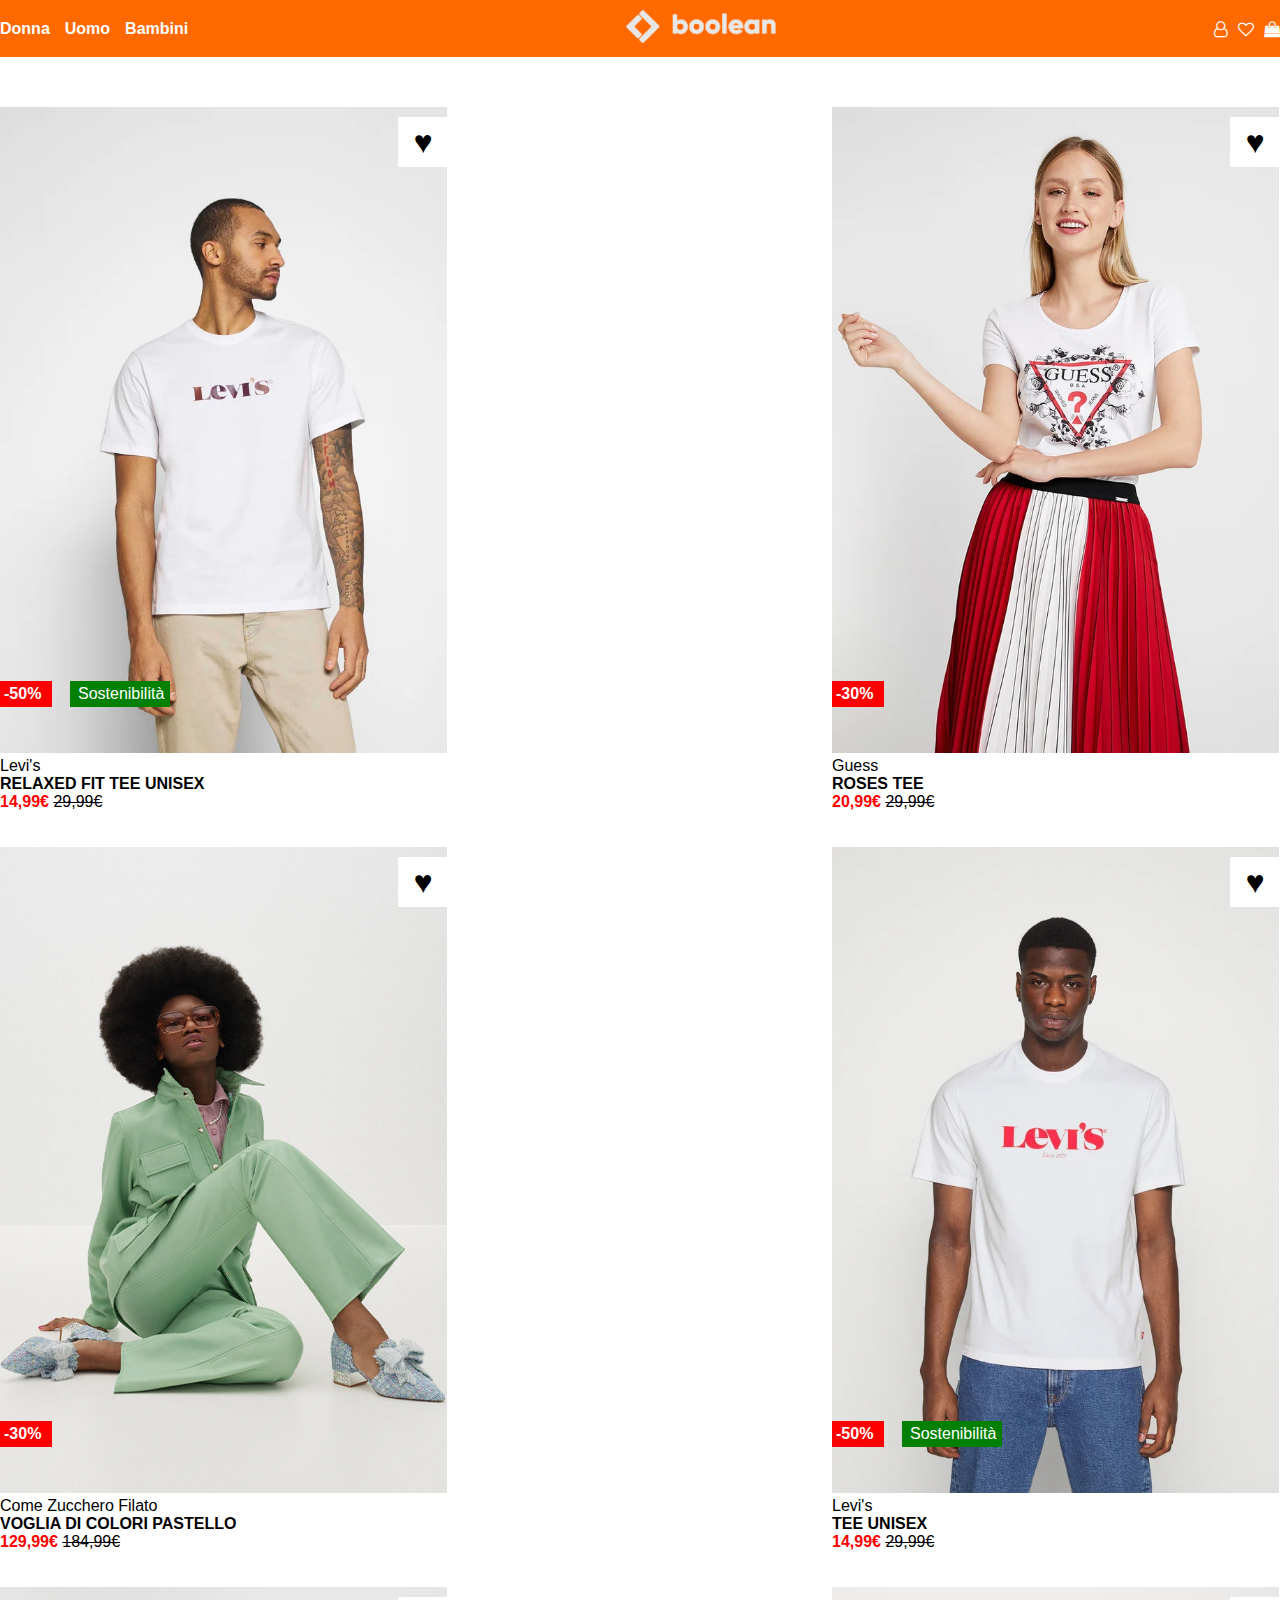
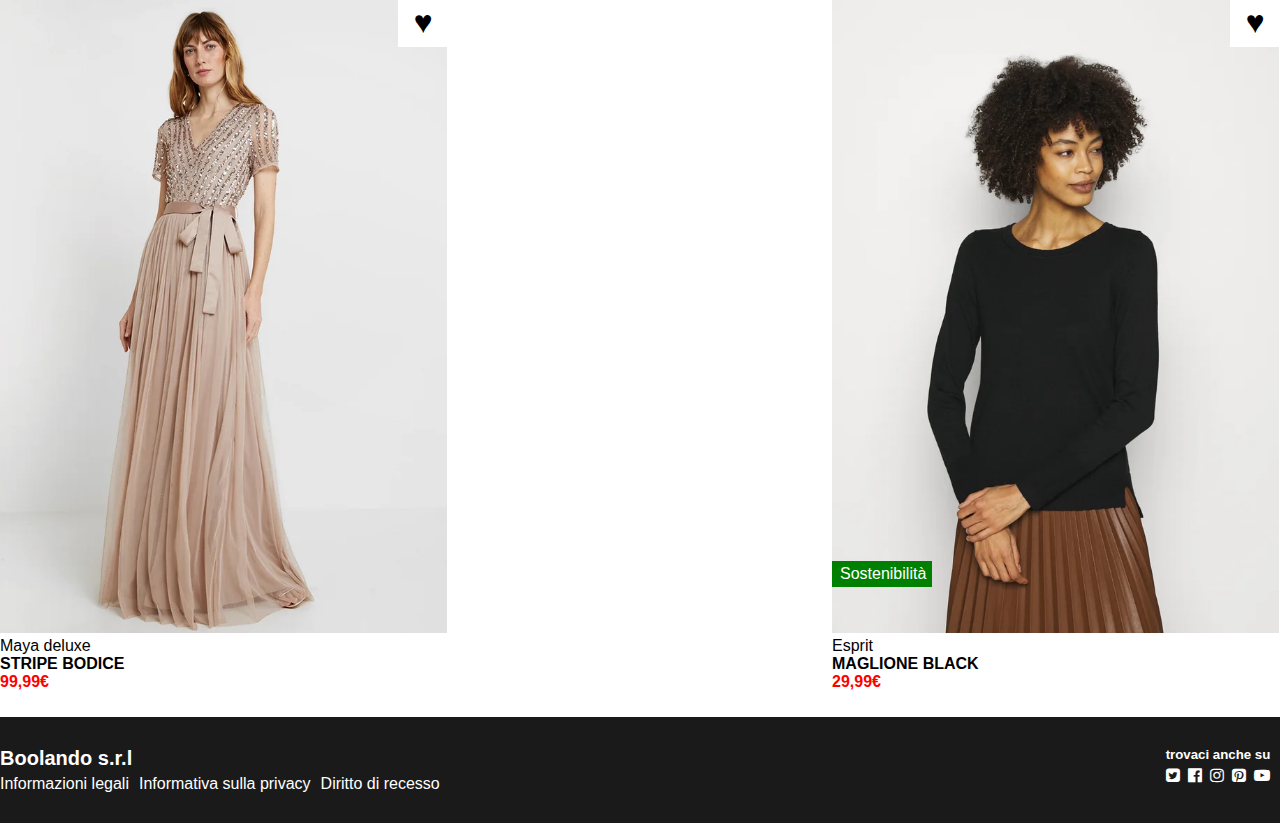
<file: index.html>
<!DOCTYPE html>
<html lang="en">
<head>
    <meta charset="UTF-8">
    <meta name="viewport" content="width=device-width, initial-scale=1.0">
    <title>Boolando</title>

    <link rel="stylesheet" href="css/style.css">

    <!--icone font awsome -->
    <link rel="stylesheet" href="https://cdnjs.cloudflare.com/ajax/libs/font-awesome/4.7.0/css/font-awesome.min.css">

</head>
<body>

    <nav>
        <div class="container">
            <div class="type">
                <a href="#">Donna</a>
                <a href="#">Uomo</a>
                <a href="#">Bambini</a>
            </div>
            <div class="logo">
                <img src="img/boolean-logo.png" alt="logoboolean">
            </div>
            <div class="user">
                <i class="fa fa-user-o" aria-hidden="true"></i>
                <i class="fa fa-heart-o" aria-hidden="true"></i>
                <i class="fa fa-shopping-bag" aria-hidden="true"></i>
            </div>
        </div>
    </nav>
    


    <main>

        <div class="container hero">

            <div class="card">
    
    
                <div  class="modello">

                    <div class="cambioimmagine">

                        <img src="img/1.webp" alt="">
                        <img src="/img/1b.webp" alt="">
                        
                    </div>

                    <div class="heart"><span>&#9829;</span></div>
                    <div class="sale">-50%</div>
                    <div class="green">Sostenibilità</div>
                    
                    <div class="label">
                        <div class="brend">Levi's</div>
                        <div class="dress">Relaxed fit tee unisex</div>
                        <div class="cost">14,99€ <del>29,99€</del></div>
                    </div>
                </div>
    
            </div>
            <div class="card">
    
                
                <div  class="modello">

                    <div class="cambioimmagine">
                        <img src="img/2.webp" alt="">
                        <img src="img/2b.webp" alt="">

                    </div>

                    <div class="heart"><span>&#9829;</span></div>
                    <div class="sale">-30%</div>

                    <div class="label">
                        <div class="brend">Guess</div>
                        <div class="dress">roses tee</div>
                        <div class="cost">20,99€ <del>29,99€</del></div>
                    </div>
                    
                </div>
    
            </div>
            <div class="card">
    
    
                <div  class="modello">

                    <div class="cambioimmagine">
                        <img src="img/3.webp" alt="">
                        <img src="img/3b.webp" alt="">

                    </div>

                    <div class="heart"><span>&#9829;</span></div>
                    <div class="sale">-30%</div>

                    <div class="label">
                        <div class="brend">Come Zucchero Filato</div>
                        <div class="dress">voglia di colori pastello</div>
                        <div class="cost">129,99€ <del>184,99€</del></div>
                    </div>
                </div>
    
            </div>
            <div class="card">
    
    
                <div  class="modello">

                    <div class="cambioimmagine">
                        <img src="img/4.webp" alt="">
                        <img src="img/4b.webp" alt="">


                    </div>

                    <div class="heart"><span>&#9829;</span></div>
                    <div class="sale">-50%</div>
                    <div class="green">Sostenibilità</div>
                    
                    <div class="label">
                        <div class="brend">Levi's</div>
                        <div class="dress">tee unisex</div>
                        <div class="cost">14,99€ <del>29,99€</del></div>
                    </div>
                </div>
    
            </div>
            <div class="card">
    
    
                <div  class="modello">

                    <div class="cambioimmagine">
                        <img src="img/5.webp" alt="">
                        <img src="img/5b.webp" alt="">

                    </div>

                    <div class="heart"><span>&#9829;</span></div>

                    <div class="label">
                        <div class="brend">Maya deluxe</div>
                        <div class="dress">stripe bodice</div>
                        <div class="cost">99,99€</div>
                    </div>
                </div>
    
            </div>
            <div class="card">
    
    
                <div  class="modello">

                    <div class="cambioimmagine">
                        <img src="img/6.webp" alt="">
                        <img src="img/6b.webp" alt="">


                    </div>


                    <div class="heart"><span>&#9829;</span></div>

                    <div class="label">
                        <div class="brend">Esprit</div>
                        <div class="dress">maglione black</div>
                        <div class="cost">29,99€</div>
                    </div>

                    <div class="green">Sostenibilità</div>
                </div>
    
            </div>
    
            


        </div>


    </main>
 


    

    <footer>
        <div class="container bottom">

                <div class="informativa">

                    <h5>Boolando s.r.l</h5>
                    <div class="links">
                        <ul>
                            <li>Informazioni legali</li>
                            <li>Informativa sulla privacy</li>
                            <li>Diritto di recesso</li>
                        </ul>
                    </div>

                </div>
                <div class="social">
                    <h5>trovaci anche su</h5>
                    <div class="loghi-social">
                        <i class="fa fa-twitter-square" aria-hidden="true"></i>
                        <i class="fa fa-facebook-official" aria-hidden="true"></i>
                        <i class="fa fa-instagram" aria-hidden="true"></i>
                        <i class="fa fa-pinterest-square" aria-hidden="true"></i>
                        <i class="fa fa-youtube-play" aria-hidden="true"></i>
                        
                    </div>
                </div>

        </div>

    </footer>

</body>
</html>
</file>
<file: css/style.css>
*{ 
    padding: 0;
    margin: 0;
    box-sizing: border-box;

}

body{
    font-family: sans-serif;
}

.container{
    display: flex;
    justify-content: space-between;

    max-width: 1380px;

    
    margin-left: auto;
    margin-right: auto;
}


nav{
    background-color: #ff6900;
}

nav .type{
    display: flex;
    align-items: center;
    gap: 15px;
}

nav .logo{
    padding: 10px;
}
.logo img{
    width: 150px;
}

.type a{
    text-decoration: none;
    color: white;
    font-weight: bold;
}

nav .container .user{
    display: flex;
    align-items: center;
    gap: 10px;
    color: white;
}
/* fine navbar */


/* inizio main */
main .container.hero{
    display: flex;
    align-content: flex-start;
    flex-wrap: wrap;
    gap: 10px;
    
    padding-top: 50px;   
    
    
}





.card{
    width: 448px;
}




.modello{
    position: relative;
}


.modello img{     
    
    height: 646px;
}

.modello img:nth-of-type(2){
    display: none;
}

.modello  .cambioimmagine:hover img:first-of-type{
    display: none;
}

.modello .cambioimmagine:hover img:nth-of-type(2){
    display: block;
}



.card .modello .heart{
    position: absolute;
    display: flex;
    justify-content: center;
    align-items: center;
    
    
    top: 10px;
    right: 0px;
    
    width: 50px;
    height: 50px;
    
    background-color: white;
    
}

.label{
    height: 80px;
    
}

span{
    font-size: 2em;
    
}


.card .modello .label .cost{
    font-weight: bold;
    color: red;
}

.card .modello .label .cost del{
    font-weight: normal;
    color: black;
}


.card .sale{
    position: absolute;
    bottom: 130px;
    

    width: 52px;
    height: 26px;

    padding: 4px ;

    color: white;
    background-color: #ff0000;

    font-weight: bold;

}


.card .green{
    position: absolute;
    bottom: 130px;
    left: 70px;
    

    width: 100px;
    height: 26px;

    padding: 4px 8px;

    color: white;
    background-color: #008000;

}

.card .green:last-of-type{
    position: absolute;
    left: 0px;

}

.card .modello .label .dress{
    text-transform: uppercase;
    font-weight: bold;
}


/* inizio footer */

footer{
    background-color: #1a1a1a;
}

footer .container.bottom{
    
    
    
    

    color: white;


    padding-top: 30px;
    padding-bottom: 30px;

}


footer .container .informativa h5{
    font-size: 20px;
   
}



footer .container .informativa .links ul{
    display: flex;
    gap: 10px;
    list-style: none;

    padding-top: 5px;

    font-size: 1em;
}

footer .container .social{
    display: flex;
    align-items: center;
    flex-direction: column;

    padding-right: 5px;

   
}

footer .container .social .loghi-social{
    display: flex;
    gap: 8px;

    padding: 5px;
}
</file>
